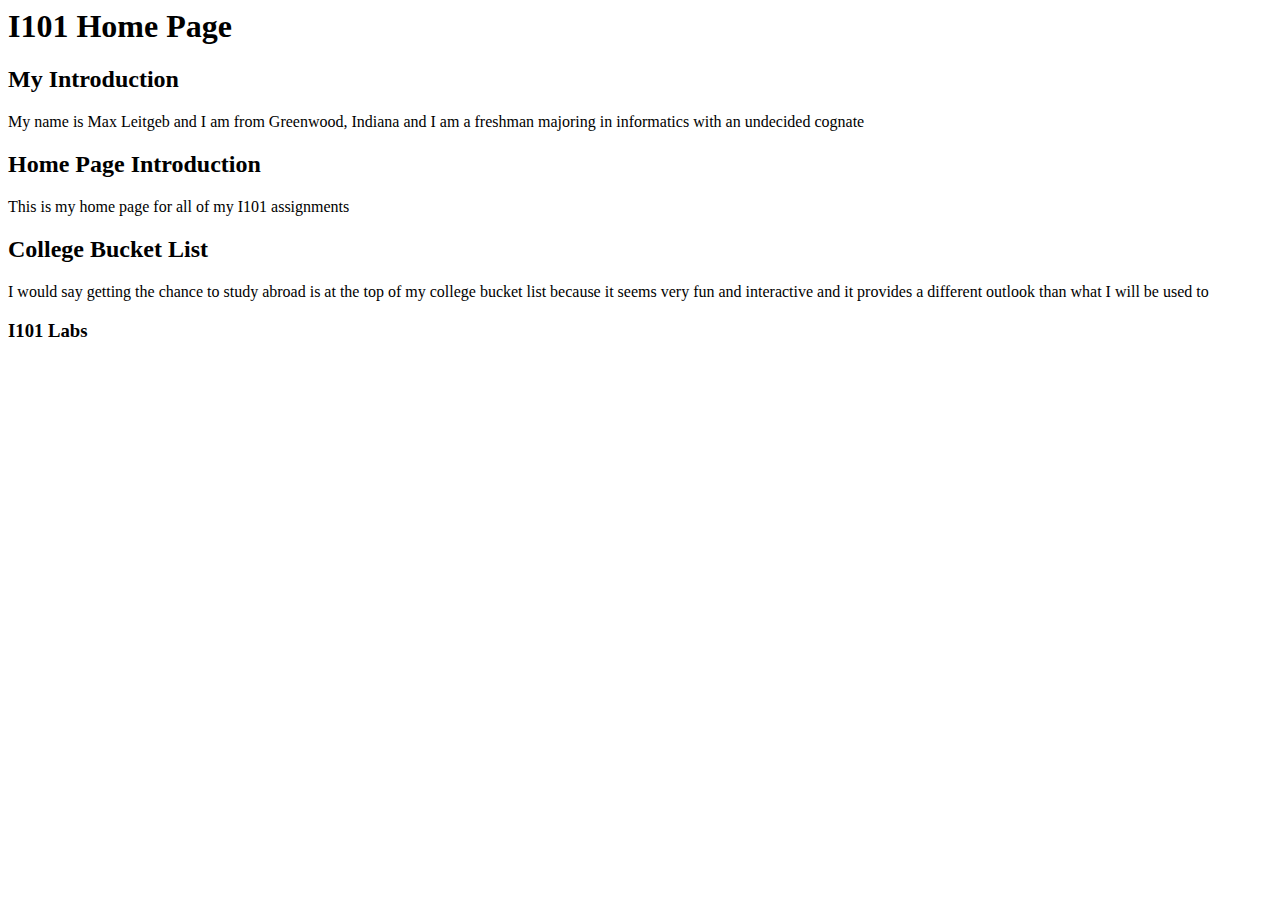
<file: index.html>
<html>
  <head>
      <title> I101 Home Page </title>
  </head>
  <body>
    <h1>I101 Home Page</h1>
    <h2>My Introduction</h2>
    <p>My name is Max Leitgeb and I am from Greenwood, Indiana and I am a freshman majoring in informatics with an undecided cognate</p>
    <h2>Home Page Introduction</h2>
    <p>This is my home page for all of my I101 assignments</p>
    <h2>College Bucket List</h2>
    <p>I would say getting the chance to study abroad is at the top of my college bucket list because it seems very fun and interactive and it provides a different outlook than what I will be used to</p>

    <h3>I101 Labs</h3>

  </body>
</html>
</file>
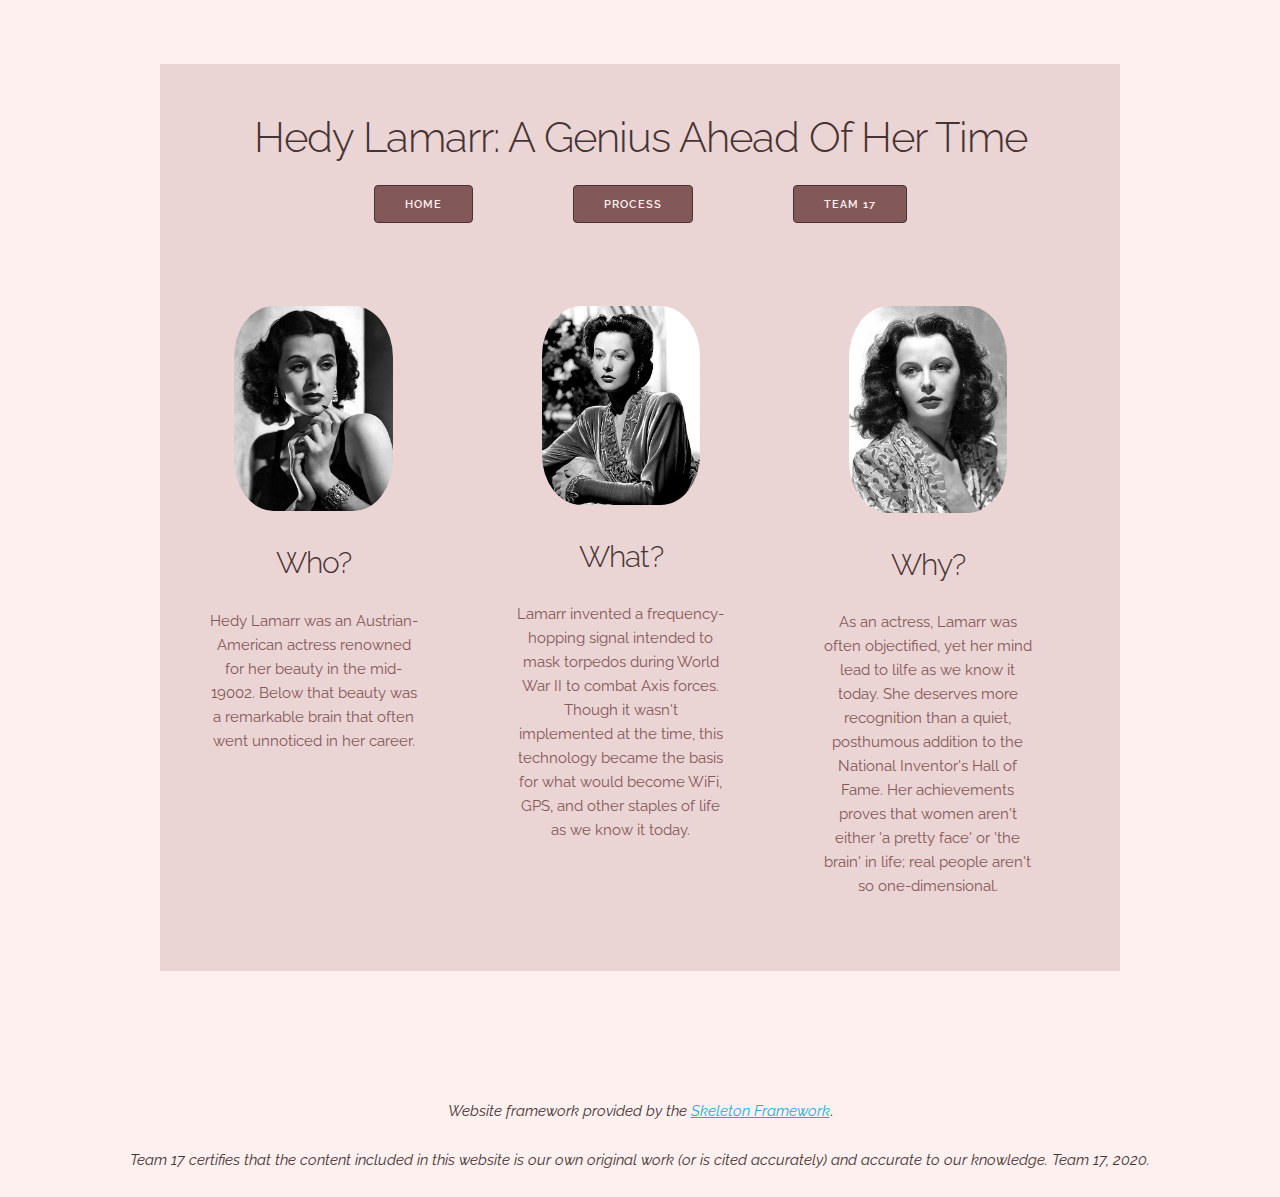
<file: project/index.html>
<!DOCTYPE html>
<html lang="en">
<head>

  <!-- Basic Page Needs
  –––––––––––––––––––––––––––––––––––––––––––––––––– -->
  <meta charset="utf-8">
  <title>Hedy Lamarr</title>
  <meta name="description" content="">
  <meta name="author" content="">

  <!-- Mobile Specific Metas
  –––––––––––––––––––––––––––––––––––––––––––––––––– -->
  <meta name="viewport" content="width=device-width, initial-scale=1">

  <!-- FONT
  –––––––––––––––––––––––––––––––––––––––––––––––––– -->
  <link href="//fonts.googleapis.com/css?family=Raleway:400,300,600" rel="stylesheet" type="text/css">

  <!-- CSS
  –––––––––––––––––––––––––––––––––––––––––––––––––– -->
  <link rel="stylesheet" href="normalize.css">
  <link rel="stylesheet" href="skeleton.css">
  <link rel="stylesheet" href="site.css">

  <!-- Favicon
  –––––––––––––––––––––––––––––––––––––––––––––––––– -->
  <link rel="icon" type="image/png" href="images/favicon.png">

</head>
<body>

  <!-- Primary Page Layout
  –––––––––––––––––––––––––––––––––––––––––––––––––– -->
  <div class="container" style="margin-top: 5%">
    <div class="row">
      <div class="twelve columns" style="margin-top: 5%">
        <h2>Hedy Lamarr: A Genius Ahead Of Her Time</h2>
		<div class="linkDiv">
			<a class="button button-primary" href="index.html">Home</a>
			<a class="button button-primary" href="process.html">Process</a>
			<a class="button button-primary" href="team.html">Team 17</a>
        </div>
		<p></p>
      </div>
	</div>
	<div class="row">
	  <div class="three columns" style="text-align: center; margin: 5%">
		<img src="images/hedyleft.jpg" alt="Picture of Hedy Lamarr" width="75%"
		height="75%"/>
		<p><h4>Who?</h4></p>
		<p>Hedy Lamarr was an Austrian-American actress renowned for her beauty 
		in the mid-19002. Below that beauty was a remarkable brain that often 
		went unnoticed in her career.</p>
	  </div>
	  <div class="three columns" style="text-align: center; margin: 5%">
		<img src="images/hedymiddle.jpg" alt="Picture of Hedy Lamarr" width="75%"
		height="75%"/>
		<p><h4>What?</h4></p>
		<p>Lamarr invented a frequency-hopping signal intended to mask torpedos 
		during World War II to combat Axis forces. Though it wasn't implemented 
		at the time, this technology became the basis for what would become WiFi, 
		GPS, and other staples of life as we know it today.</p>
	  </div>
	  <div class="three columns" style="text-align: center; margin: 5%">
		<img src="images/hedyright.jpg" alt="Picture of Hedy Lamarr" width="75%"
		height="75%"/>
		<p><h4>Why?</h4></p>
		<p>As an actress, Lamarr was often objectified, yet her mind lead to 
		lilfe as we know it today. She deserves more recognition than a 
		quiet, posthumous addition to the National Inventor's Hall of Fame. 
		Her achievements proves that women aren't either 'a pretty face' or 
		'the brain' in life; real people aren't so one-dimensional.</p>
	  </div>
    </div>
  </div>
  <p style="margin-top: 10%; text-align: center"><em>Website framework provided 
  by the <a href="http://getskeleton.com">Skeleton Framework</a></em>.</p>
  <p style="text-align: center"><em>Team 17 certifies that the content 
  included in this website is our own original work (or is cited 
  accurately) and accurate to our knowledge. Team 17, 2020.</em></p>

<!-- End Document
  –––––––––––––––––––––––––––––––––––––––––––––––––– -->
</body>
</html>
</file>
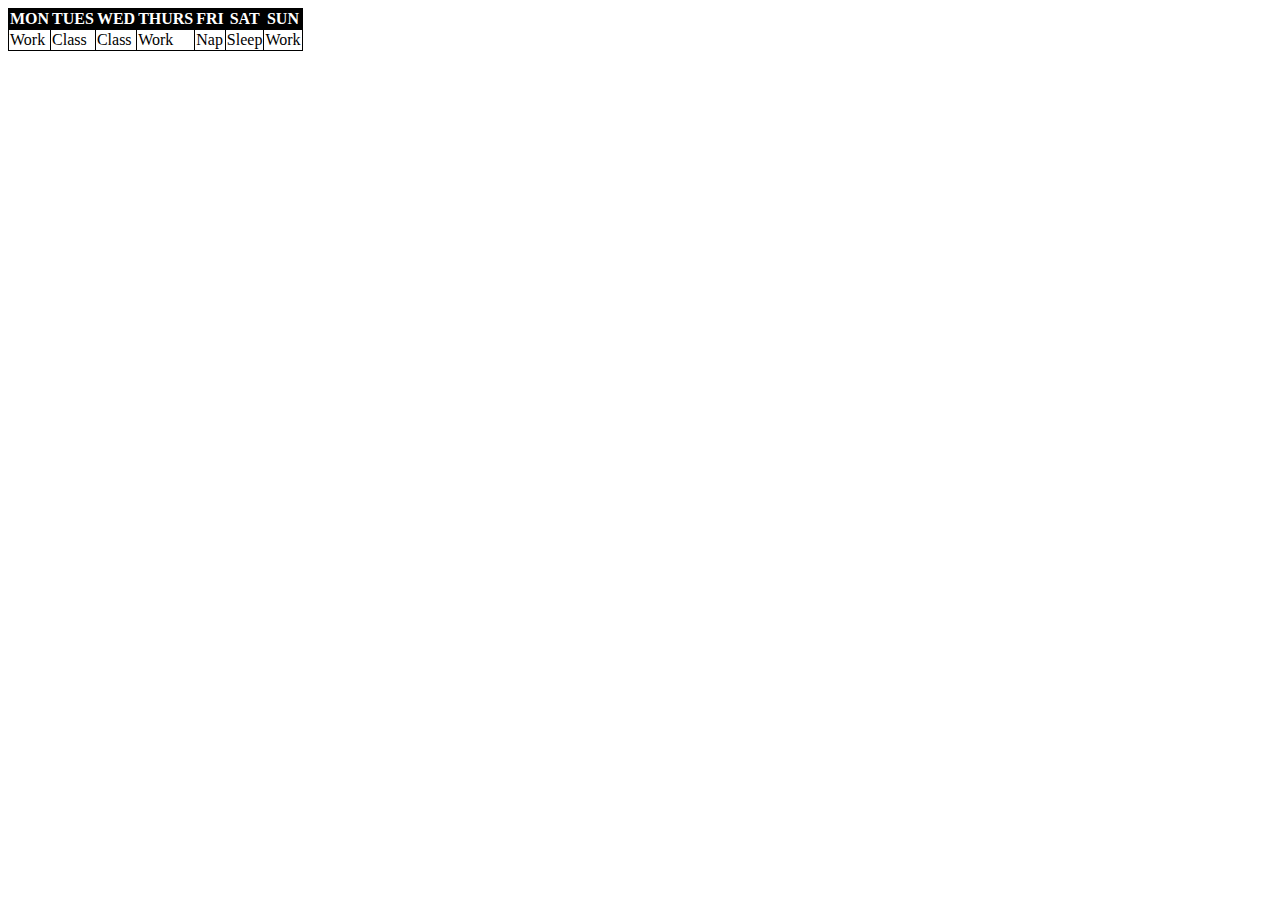
<file: css1.html>
<html>
  <head>
    <title> CSS 1 </title>
    <link rel="stylesheet" href= "css1.css">
  </head>
  <body>
    <table>
      <tr> <th> MON </th> <th> TUES </th> <th> WED </th> <th> THURS </th> <th> FRI </th> <th> SAT </th> <th> SUN </th> </tr>
      <tr> <td> Work </td> <td> Class </td> <td> Class </td> <td> Work </td> <td> Nap </td> <td> Sleep </td> <td> Work </td> </tr>

  </body>
  </html>
</file>
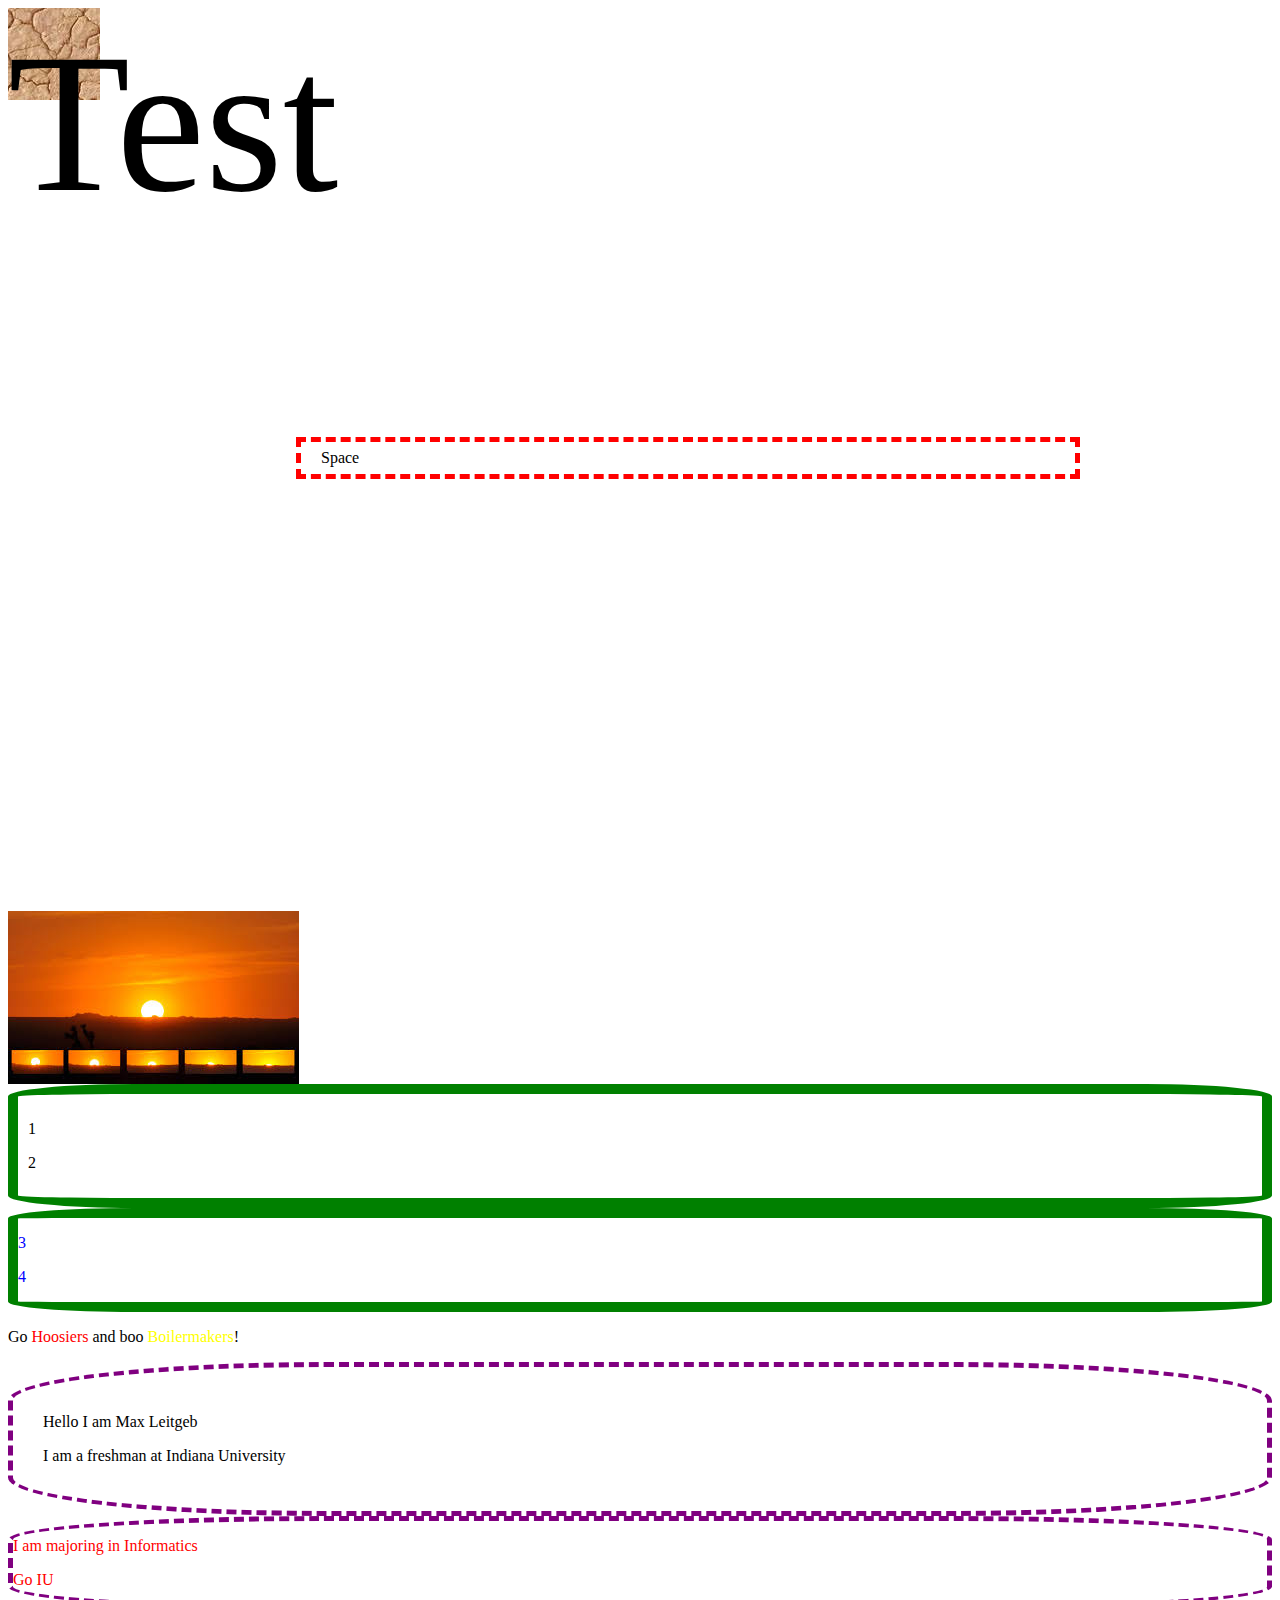
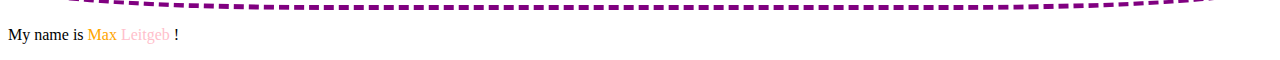
<file: css2.html>
<html>
  <head>
    <title> CSS 2 </title>
  </head>
  <body>
    <link rel="stylesheet" href= "css2.css">
    <p class="backgrounds"> Test </p>

    <p class="spacing"> Space </p>

    <img class="picture" src="images/sunset.jpeg"/>

    <div class="div1">
	<p> 1 </p>
	<p> 2 </p>
</div>
<div class="div2">
	<p> 3 </p>
	<p> 4 </p>
</div>

<p> Go <span class="iu"> Hoosiers </span> and boo <span class="pu"> Boilermakers</span>! </p>

<div class="div3">
<p> Hello I am Max Leitgeb </p>
<p> I am a freshman at Indiana University </p>
</div>
<div class="div4">
<p> I am majoring in Informatics </p>
<p> Go IU </p>
</div>

<p> My name is <span class="max"> Max </span>  <span class="last"> Leitgeb </span>! </p>

  </body>
</html>
</file>
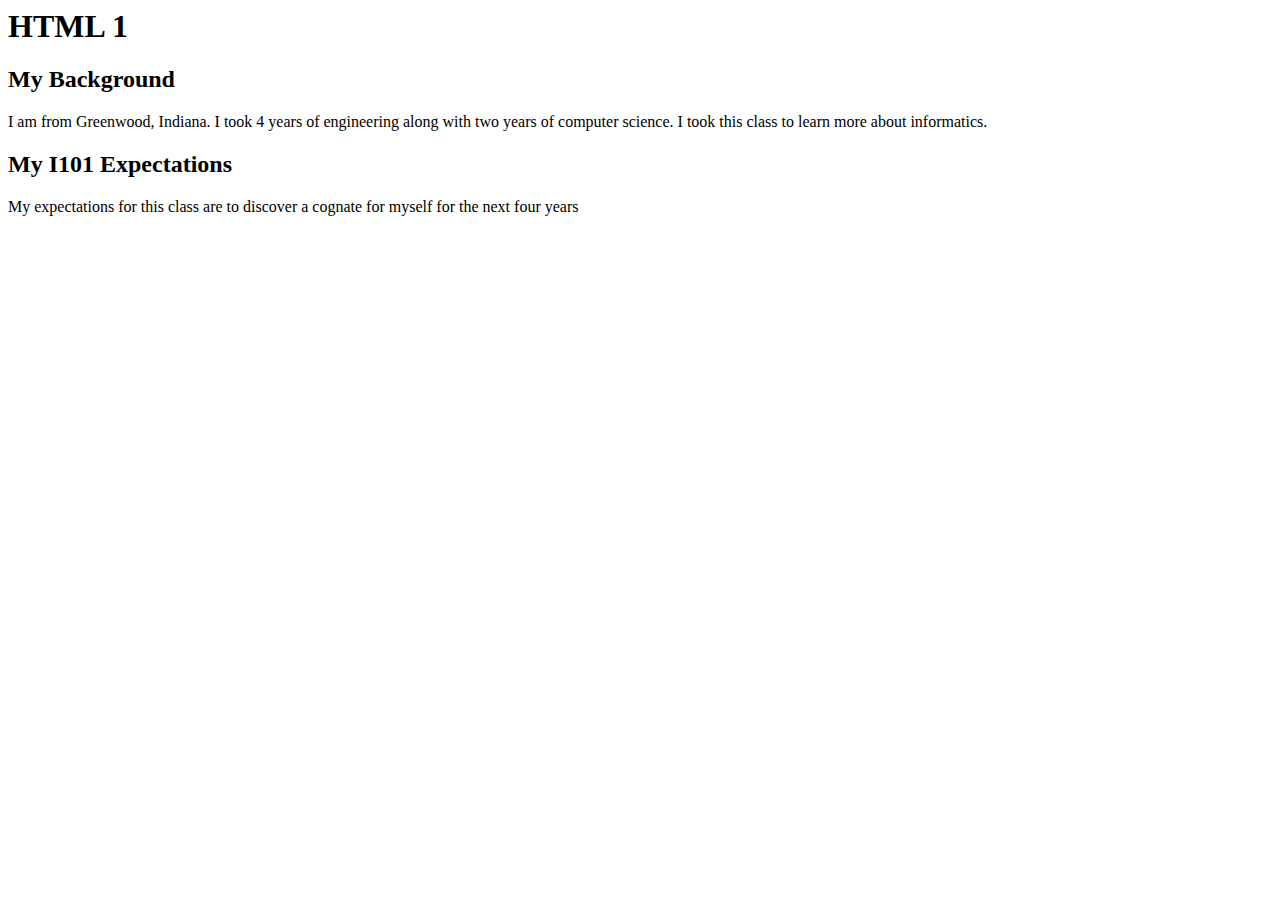
<file: html1.html>
<html>
  <head>
      <title> HTML 1 </title>
  </head>
  <body>

  <h1>HTML 1</h1>
  <h2> My Background </h2>
    <p>I am from Greenwood, Indiana.
      I took 4 years of engineering along with two years of computer science.
      I took this class to learn more about informatics.</p>


      <h2>My I101 Expectations</h2>
      <p>My expectations for this class are to discover a cognate for myself for the next four years</p>



  </body>
</html>
</file>
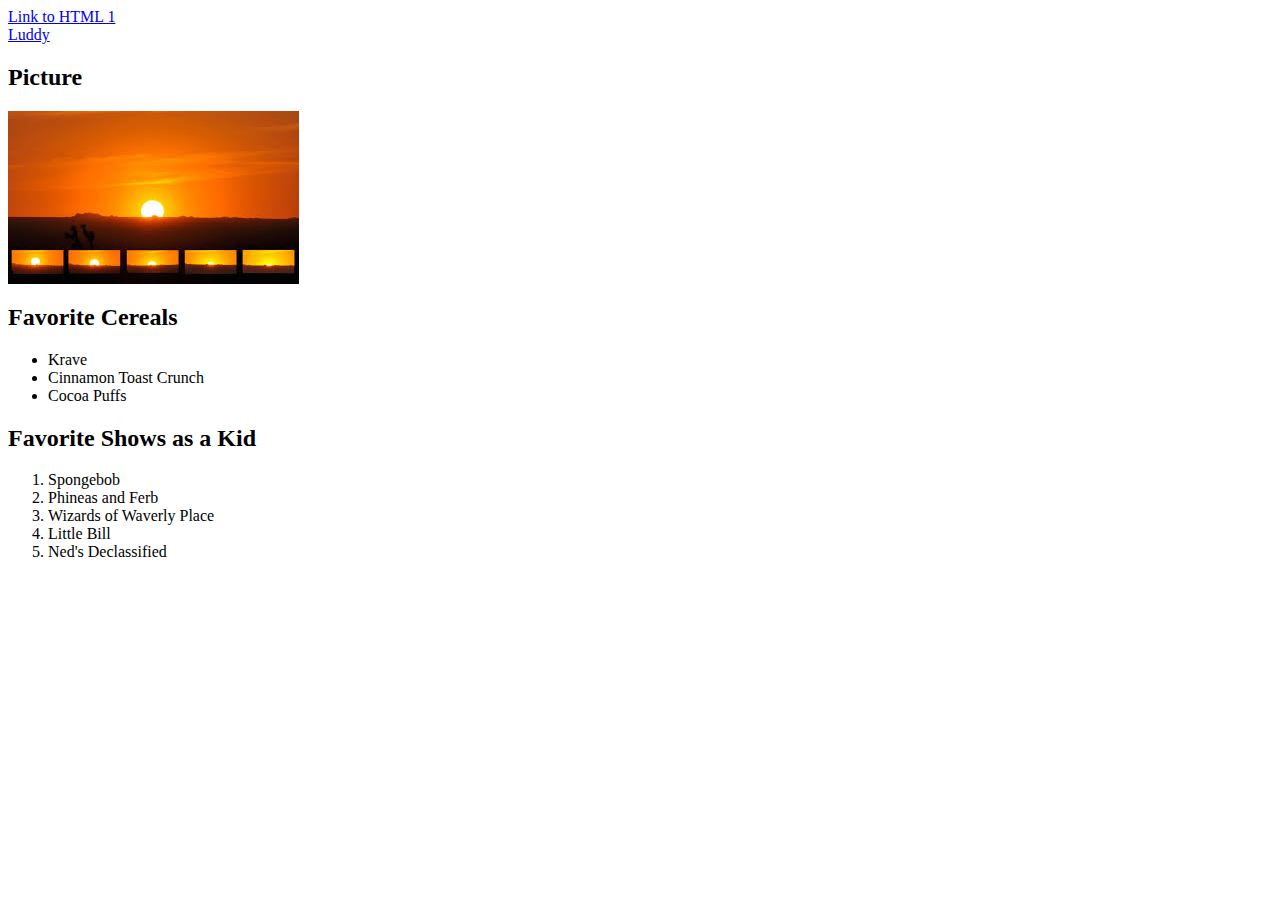
<file: html2.html>
<html>
  <head>
    <title> HTML 2 </title>
  </head>
  <body>

    <a href=html1.html> Link to HTML 1 </a>
    <br/>


    <a href="https://luddy.indiana.edu/"> Luddy </a>
    <h2>Picture</h2>
    <img src="images/sunset.jpeg"/>
    <h2>Favorite Cereals</h2>
    <ul>
	  <li>Krave</li>
	  <li>Cinnamon Toast Crunch</li>
	  <li>Cocoa Puffs</li>
    </ul>

    <h2>Favorite Shows as a Kid</h2>
    <ol>
      <li>Spongebob</li>
      <li>Phineas and Ferb</li>
      <li>Wizards of Waverly Place</li>
      <li>Little Bill</li>
      <li>Ned's Declassified</li>
      </ol>




  </body>
</html>
</file>
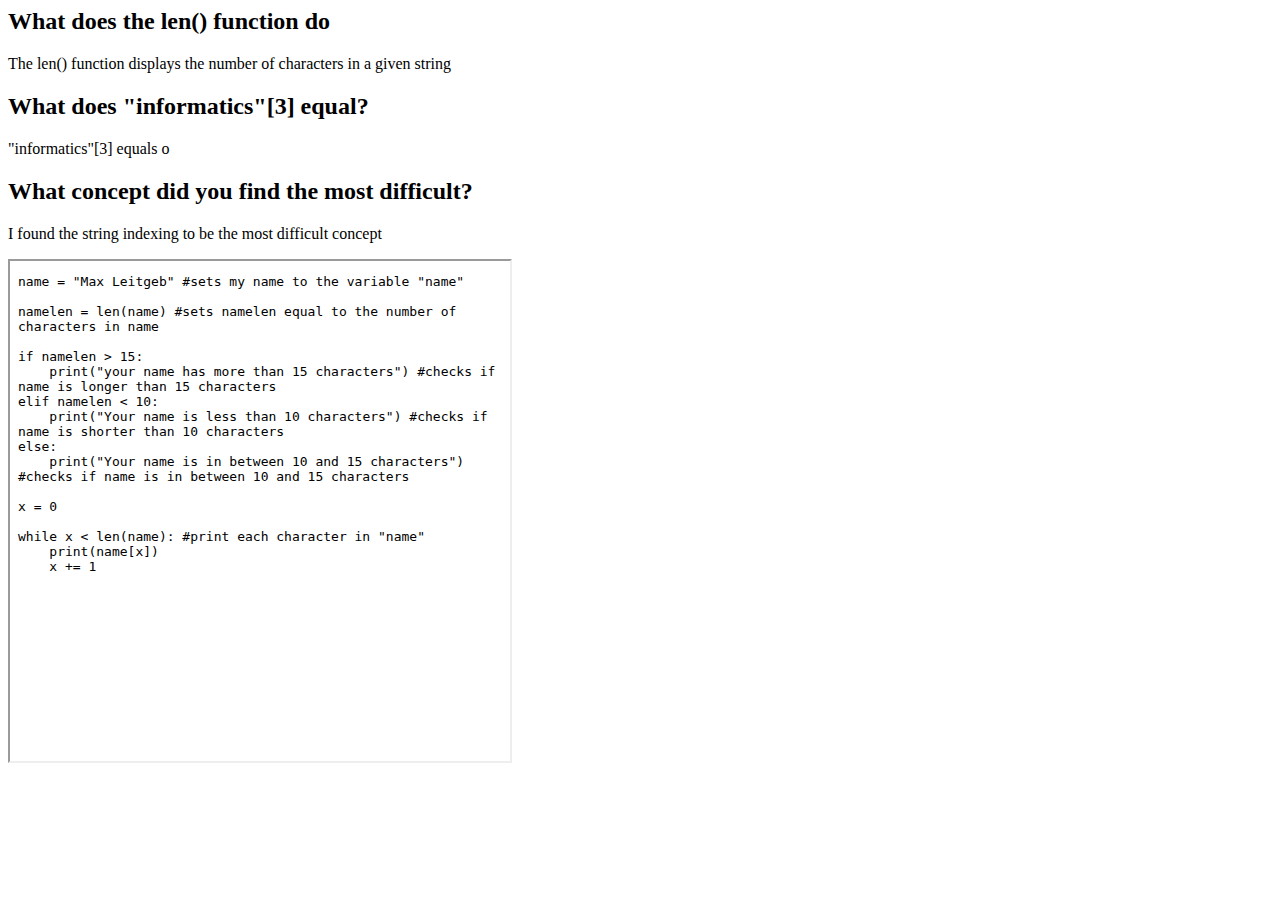
<file: py2.html>
<html>
  <head>
    <title> Python 2 Lab </title>
  </head>
  <body>
    <h2> What does the len() function do </h2>
    <p> The len() function displays the number of characters in a given string </p>
    <h2> What does "informatics"[3] equal? </h2>
    <p> "informatics"[3] equals o </p>
    <h2> What concept did you find the most difficult? </h2>
    <p> I found the string indexing to be the most difficult concept </p>
    <iframe src="python2hw.py" title="My Python Code" height="500px" width="500px"></iframe>



  </body>
</html>
</file>
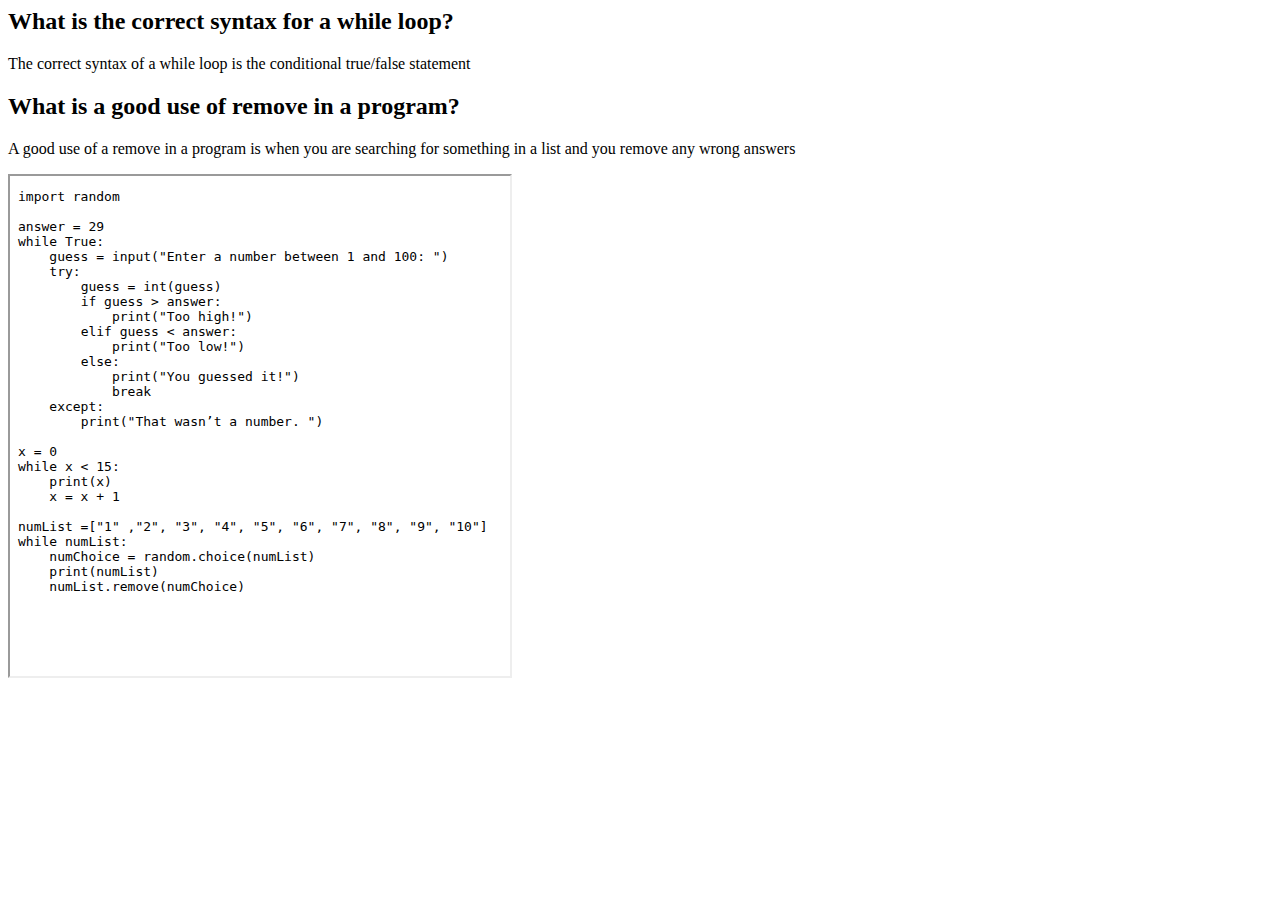
<file: py3.html>
<html>
  <head>
    <title> Python 2 Lab </title>
  </head>
  <body>
    <h2> What is the correct syntax for a while loop? </h2>
    <p> The correct syntax of a while loop is the conditional true/false statement</p>
    <h2> What is a good use of remove in a program? </h2>
    <p> A good use of a remove in a program is when you are searching for something in a list and you remove any wrong answers </p>
    <iframe src="pythonhw3.py" title="My Python Code" height="500px" width="500px"></iframe>

  </body>
</html>
</file>
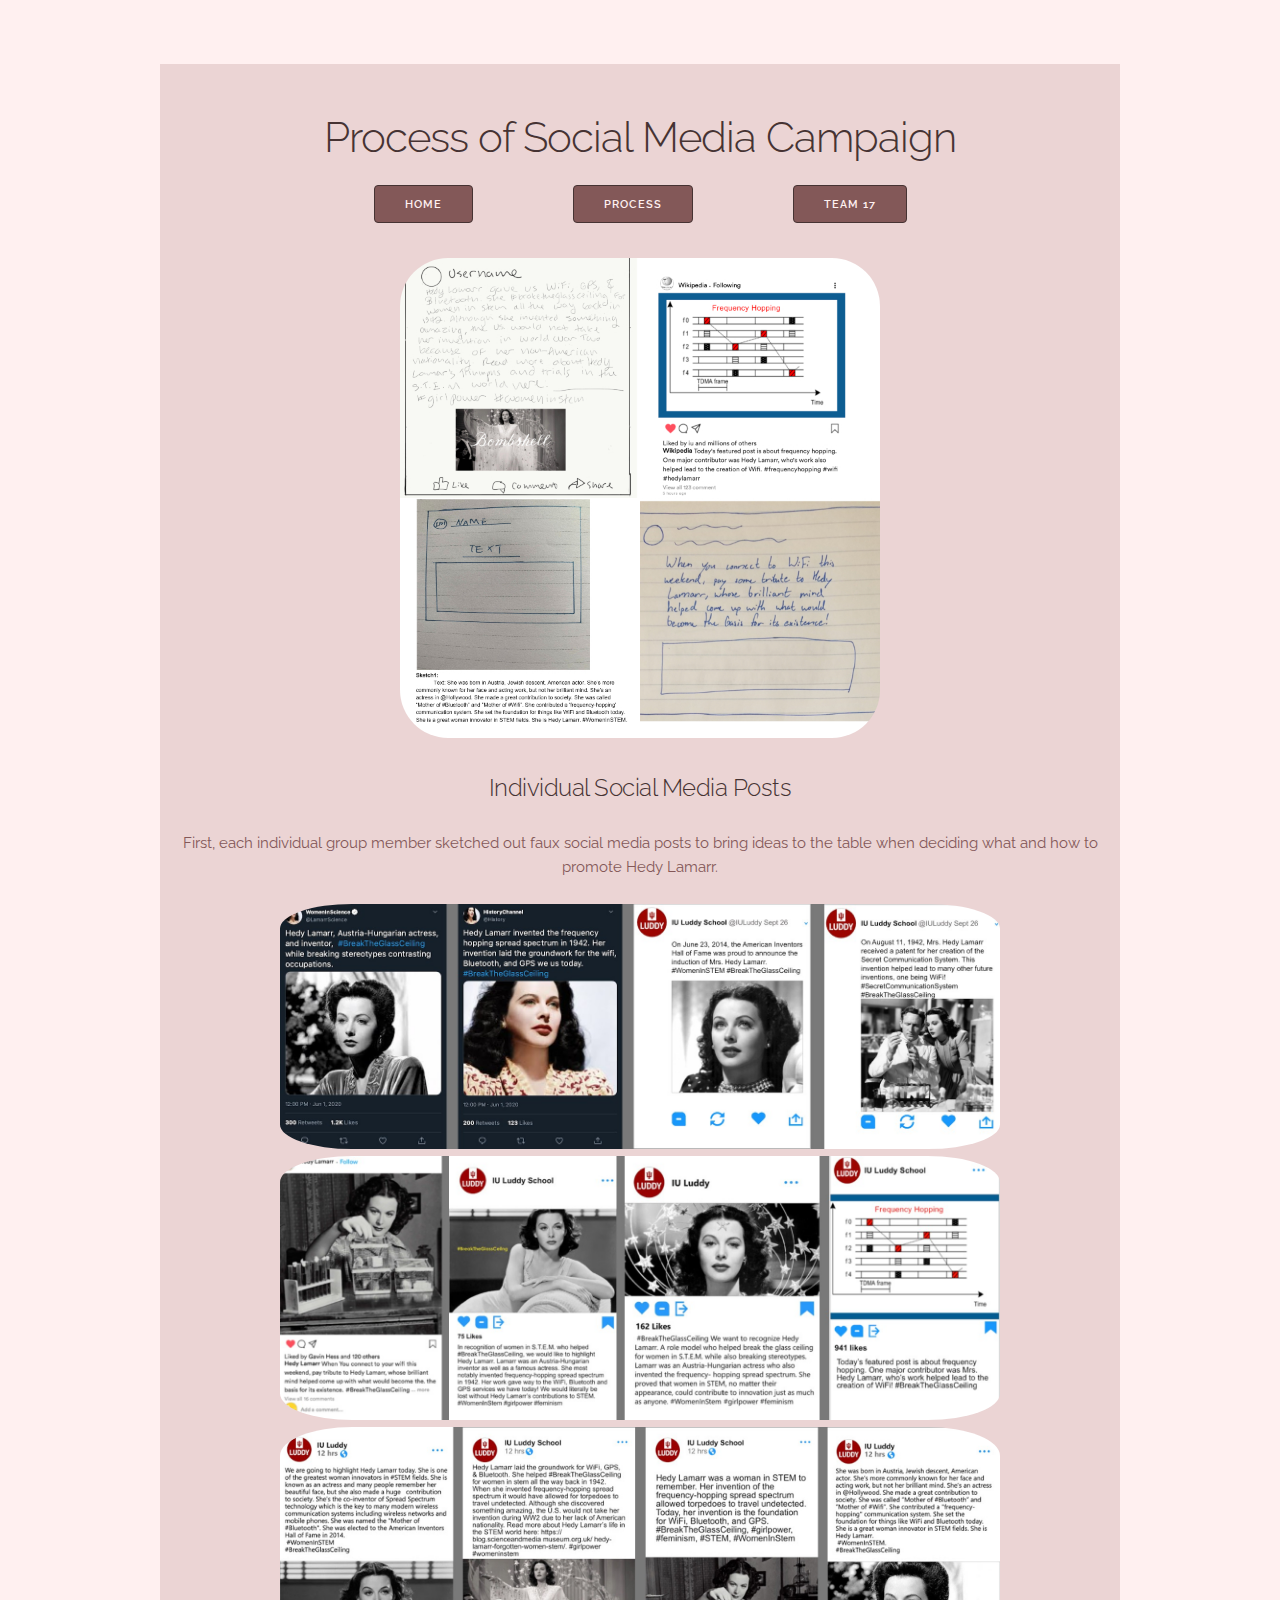
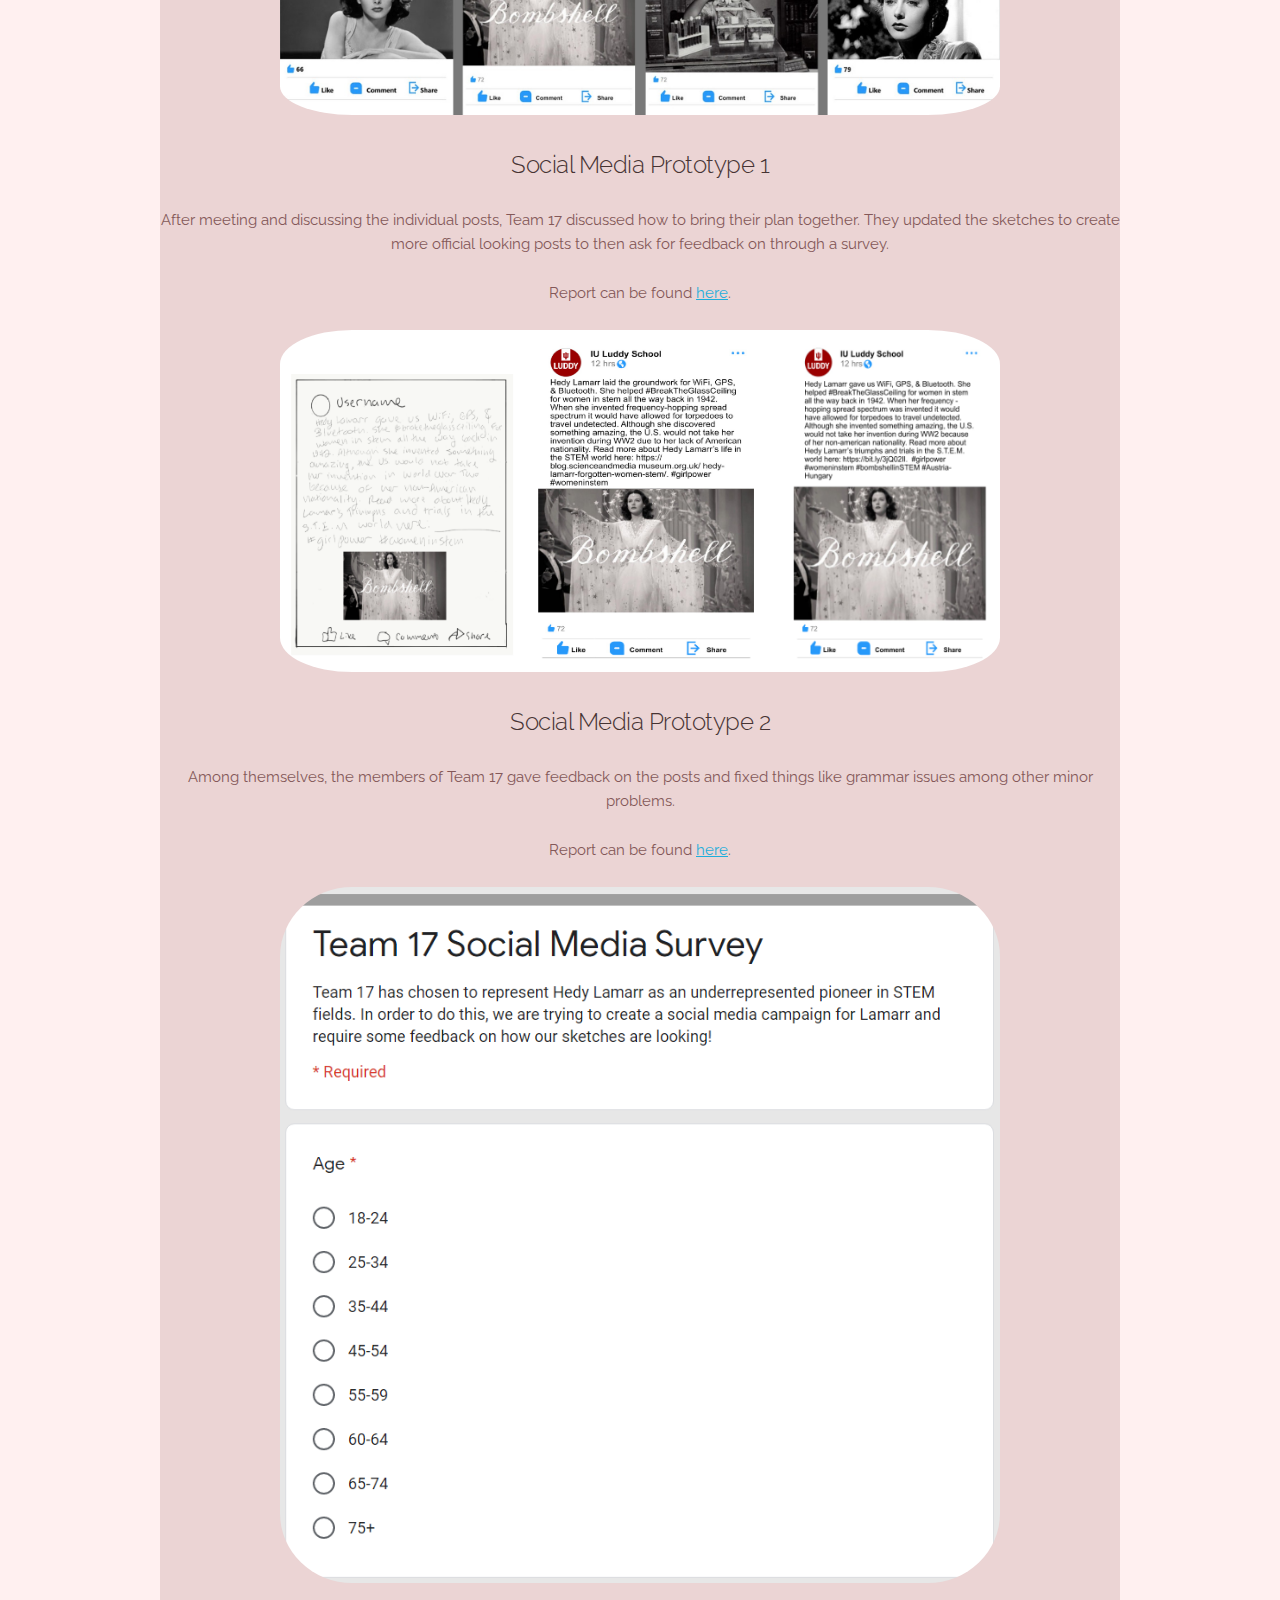
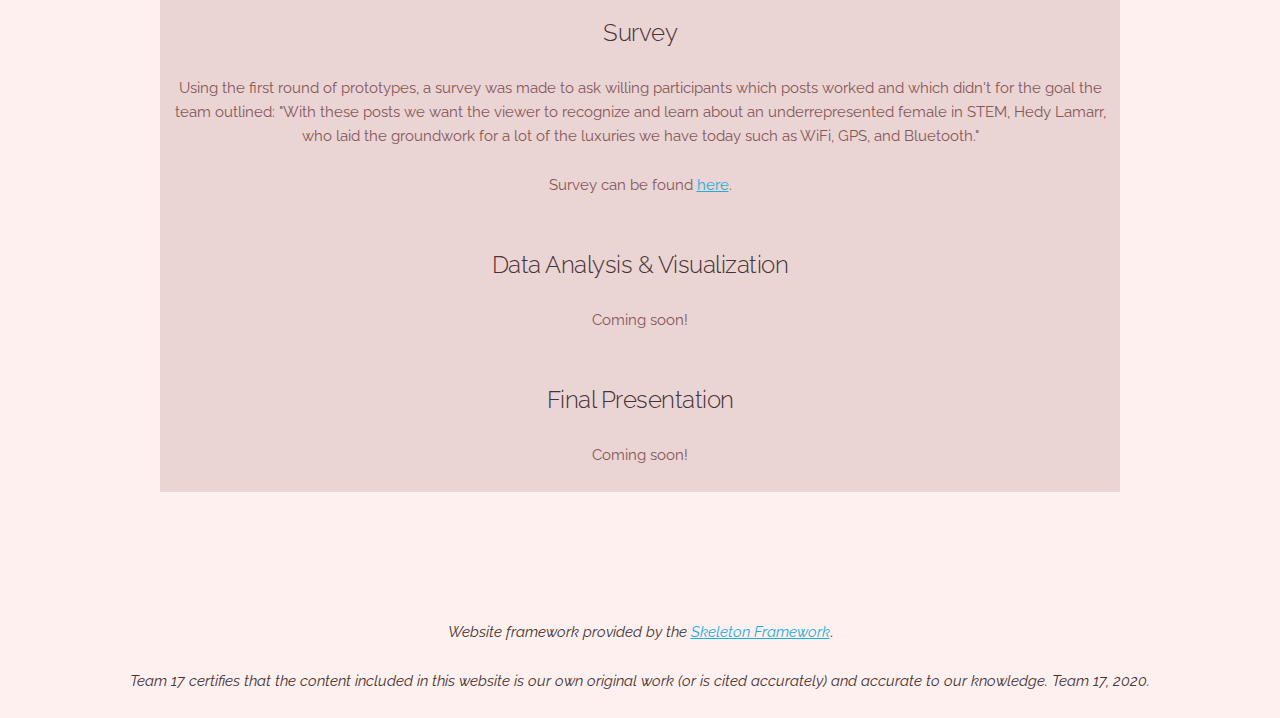
<file: project/process.html>
<!DOCTYPE html>
<html lang="en">
<head>

  <!-- Basic Page Needs
  –––––––––––––––––––––––––––––––––––––––––––––––––– -->
  <meta charset="utf-8">
  <title>Process</title>
  <meta name="description" content="">
  <meta name="author" content="">

  <!-- Mobile Specific Metas
  –––––––––––––––––––––––––––––––––––––––––––––––––– -->
  <meta name="viewport" content="width=device-width, initial-scale=1">

  <!-- FONT
  –––––––––––––––––––––––––––––––––––––––––––––––––– -->
  <link href="//fonts.googleapis.com/css?family=Raleway:400,300,600" rel="stylesheet" type="text/css">

  <!-- CSS
  –––––––––––––––––––––––––––––––––––––––––––––––––– -->
  <link rel="stylesheet" href="normalize.css">
  <link rel="stylesheet" href="skeleton.css">
  <link rel="stylesheet" href="site.css">

  <!-- Favicon
  –––––––––––––––––––––––––––––––––––––––––––––––––– -->
  <link rel="icon" type="image/png" href="images/favicon.png">

</head>
<body>

  <!-- Primary Page Layout
  –––––––––––––––––––––––––––––––––––––––––––––––––– -->
  <div class="container" style="margin-top: 5%">
    <div class="row">
      <div class="twelve columns" style="margin-top: 5%">
        <h2>Process of Social Media Campaign</h2>
		<div class="linkDiv">
			<a class="button button-primary" href="index.html">Home</a>
			<a class="button button-primary" href="process.html">Process</a>
			<a class="button button-primary" href="team.html">Team 17</a>
        </div>
		<p></p>
      </div>
	</div>
	<div class="row">
	  <div class="twelve columns" style="text-align: center">
		<img src="images/social media posts individual.jpg" alt="Collage 
		of Social Media Sketches" width="50%"
		height="50%" style="border-radius: 10%"/>
		<p><h5>Individual Social Media Posts</h5></p>
		<p>First, each individual group member sketched out faux social 
		media posts to bring ideas to the table when deciding what and 
		how to promote Hedy Lamarr.</p>
	  </div>
	</div>
	<div class="row">
	  <div class="twelve columns" style="text-align: center">
		<img src="images/twit comp.jpg" alt="Four Mock Twitter Posts" width="75%"
		height="75%" style="border-radius: 10%"/>
		<img src="images/insta comp.jpg" alt="Four Mock Instagram Posts" width="75%"
		height="75%" style="border-radius: 10%"/>
		<img src="images/face comp.jpg" alt="Four Mock Facebook Posts" width="75%"
		height="75%" style="border-radius: 10%"/>
		<p><h5>Social Media Prototype 1</h5></p>
		<p>After meeting and discussing the individual posts, Team 17 
		discussed how to bring their plan together. They updated the sketches 
		to create more official looking posts to then ask for feedback on through 
		a survey.</p>
		<p>Report can be found <a href="https://docs.google.com/document/d/1BDNRezJdAJDvDuHdL4uiOIpEzzMlt9drrppGWOKKgKI/edit?usp=sharing">here</a>.</p>
	  </div>
	</div>
	<div class="row">
	  <div class="twelve columns" style="text-align: center">
		<img src="images/prototype 2.png" alt="Picture Documenting Three Stages in Post Development" width="75%"
		height="75%" style="border-radius: 10%"/>
		<p><h5>Social Media Prototype 2</h5></p>
		<p>Among themselves, the members of Team 17 gave feedback on the 
		posts and fixed things like grammar issues among other minor problems.</p>
		<p>Report can be found <a href="https://docs.google.com/document/d/1x-rQqZTPoWtF1nq7drifIhcf58-gj3tYR8TGZeFJzgo/edit?usp=sharing">here</a>.</p>
	  </div>
	</div>
	<div class="row">
	  <div class="twelve columns" style="text-align: center">
		<img src="images/survey.png" alt="Opening Question of Survey" width="75%"
		height="75%" style="border-radius: 10%"/>
		<p><h5>Survey</h5></p>
		<p>Using the first round of prototypes, a survey was made to ask willing 
		participants which posts worked and which didn't for the goal the 
		team outlined: "With these posts we want the viewer to recognize and 
		learn about an underrepresented female in STEM, Hedy Lamarr, who laid 
		the groundwork for a lot of the luxuries we have today such as WiFi, GPS, 
		and Bluetooth."</p>
		<p>Survey can be found <a href="https://forms.gle/bpTwsEqoFWkuEBL47">here</a>.</p>
	  </div>
	</div>
	<div class="row">
	  <div class="twelve columns" style="text-align: center">
		<p><h5>Data Analysis & Visualization</h5></p>
		<p>Coming soon!</p>
	  </div>
    </div>
	<div class="row">
	  <div class="twelve columns" style="text-align: center">
		<p><h5>Final Presentation</h5></p>
		<p>Coming soon!</p>
	  </div>
    </div>
  </div>
  <p style="margin-top: 10%; text-align: center"><em>Website framework provided 
  by the <a href="http://getskeleton.com">Skeleton Framework</a></em>.</p>
  <p style="text-align: center"><em>Team 17 certifies that the content 
  included in this website is our own original work (or is cited 
  accurately) and accurate to our knowledge. Team 17, 2020.</em></p>

<!-- End Document
  –––––––––––––––––––––––––––––––––––––––––––––––––– -->
</body>
</html>
</file>
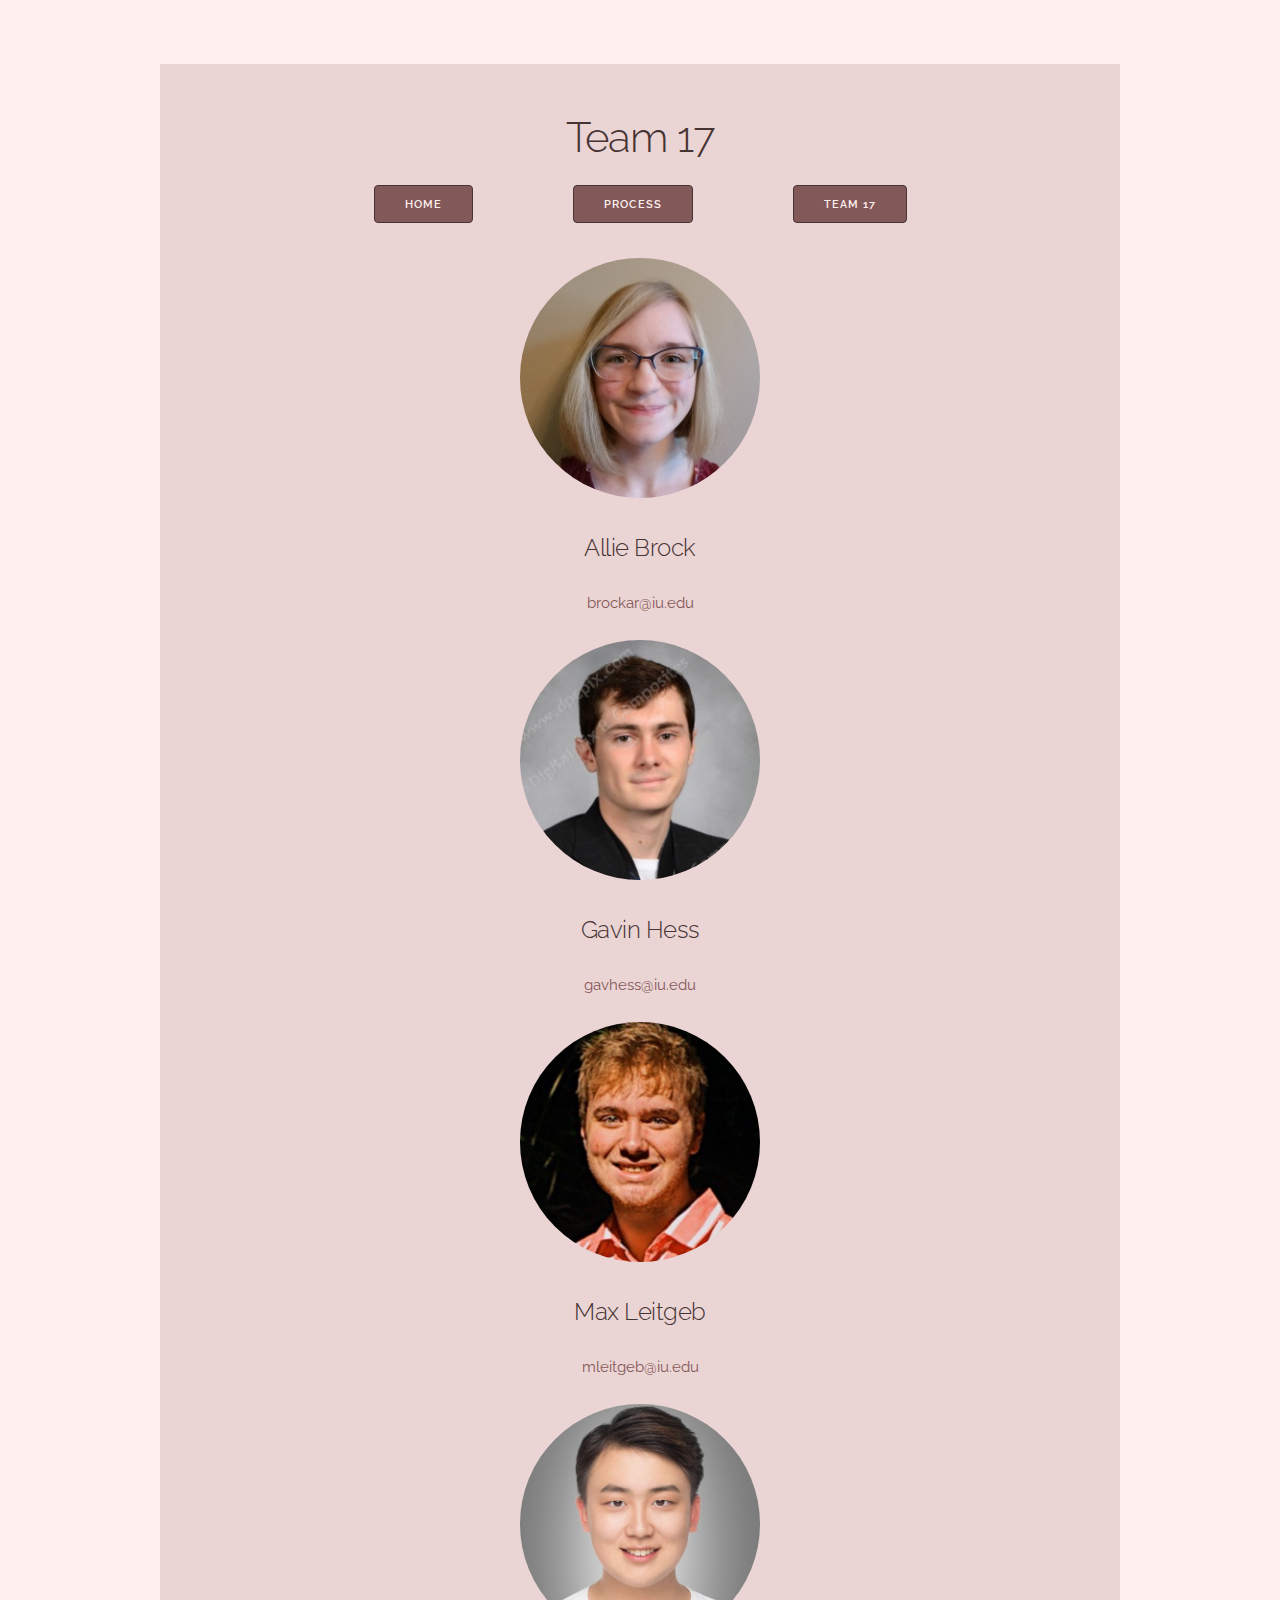
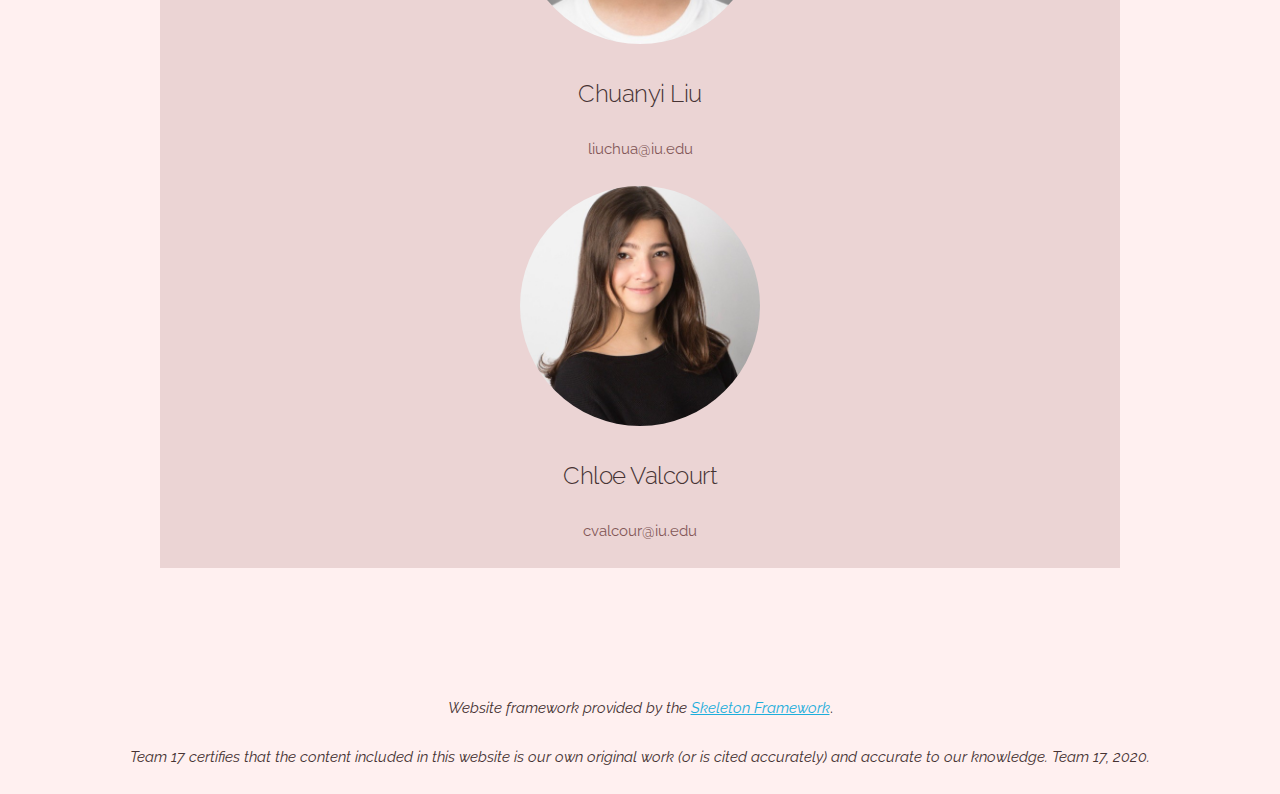
<file: project/team.html>
<!DOCTYPE html>
<html lang="en">
<head>

  <!-- Basic Page Needs
  –––––––––––––––––––––––––––––––––––––––––––––––––– -->
  <meta charset="utf-8">
  <title>Team 17</title>
  <meta name="description" content="">
  <meta name="author" content="">

  <!-- Mobile Specific Metas
  –––––––––––––––––––––––––––––––––––––––––––––––––– -->
  <meta name="viewport" content="width=device-width, initial-scale=1">

  <!-- FONT
  –––––––––––––––––––––––––––––––––––––––––––––––––– -->
  <link href="//fonts.googleapis.com/css?family=Raleway:400,300,600" rel="stylesheet" type="text/css">

  <!-- CSS
  –––––––––––––––––––––––––––––––––––––––––––––––––– -->
  <link rel="stylesheet" href="normalize.css">
  <link rel="stylesheet" href="skeleton.css">
  <link rel="stylesheet" href="site.css">

  <!-- Favicon
  –––––––––––––––––––––––––––––––––––––––––––––––––– -->
  <link rel="icon" type="image/png" href="images/favicon.png">

</head>
<body>

  <!-- Primary Page Layout
  –––––––––––––––––––––––––––––––––––––––––––––––––– -->
  <div class="container" style="margin-top: 5%">
    <div class="row">
      <div class="twelve columns" style="margin-top: 5%">
        <h2>Team 17</h2>
		<div class="linkDiv">
			<a class="button button-primary" href="index.html">Home</a>
			<a class="button button-primary" href="process.html">Process</a>
			<a class="button button-primary" href="team.html">Team 17</a>
        </div>
		<p></p>
      </div>
	</div>
	<div class="row">
	  <div class="twelve columns" style="text-align: center">
		<img src="images/Allie.jpg" alt="Picture of Allie Brock" width="25%"
		height="25%" style="border-radius: 50%"/>
		<p><h5>Allie Brock</h5></p>
		<p>brockar@iu.edu</p>
	  </div>
	</div>
	<div class="row">
	  <div class="twelve columns" style="text-align: center">
		<img src="images/Gavin.jpg" alt="Picture of Gavin Hess" width="25%"
		height="25%" style="border-radius: 50%"/>
		<p><h5>Gavin Hess</h5></p>
		<p>gavhess@iu.edu</p>
	  </div>
	</div>
	<div class="row">
	  <div class="twelve columns" style="text-align: center">
		<img src="images/Max.jpg" alt="Picture of Max Lietgeb" width="25%"
		height="25%" style="border-radius: 50%"/>
		<p><h5>Max Leitgeb</h5></p>
		<p>mleitgeb@iu.edu</p>
	  </div>
	</div>
	<div class="row">
	  <div class="twelve columns" style="text-align: center">
		<img src="images/Chuanyi.jpg" alt="Picture of Chuanyi Liu" width="25%"
		height="25%" style="border-radius: 50%"/>
		<p><h5>Chuanyi Liu</h5></p>
		<p>liuchua@iu.edu</p>
	  </div>
	</div>
	<div class="row">
	  <div class="twelve columns" style="text-align: center">
		<img src="images/Chloe.jpg" alt="Picture of Chloe Valcourt" width="25%"
		height="25%" style="border-radius: 50%"/>
		<p><h5>Chloe Valcourt</h5></p>
		<p>cvalcour@iu.edu</p>
	  </div>
    </div>
  </div>
  <p style="margin-top: 10%; text-align: center"><em>Website framework provided 
  by the <a href="http://getskeleton.com">Skeleton Framework</a></em>.</p>
  <p style="text-align: center"><em>Team 17 certifies that the content 
  included in this website is our own original work (or is cited 
  accurately) and accurate to our knowledge. Team 17, 2020.</em></p>

<!-- End Document
  –––––––––––––––––––––––––––––––––––––––––––––––––– -->
</body>
</html>
</file>
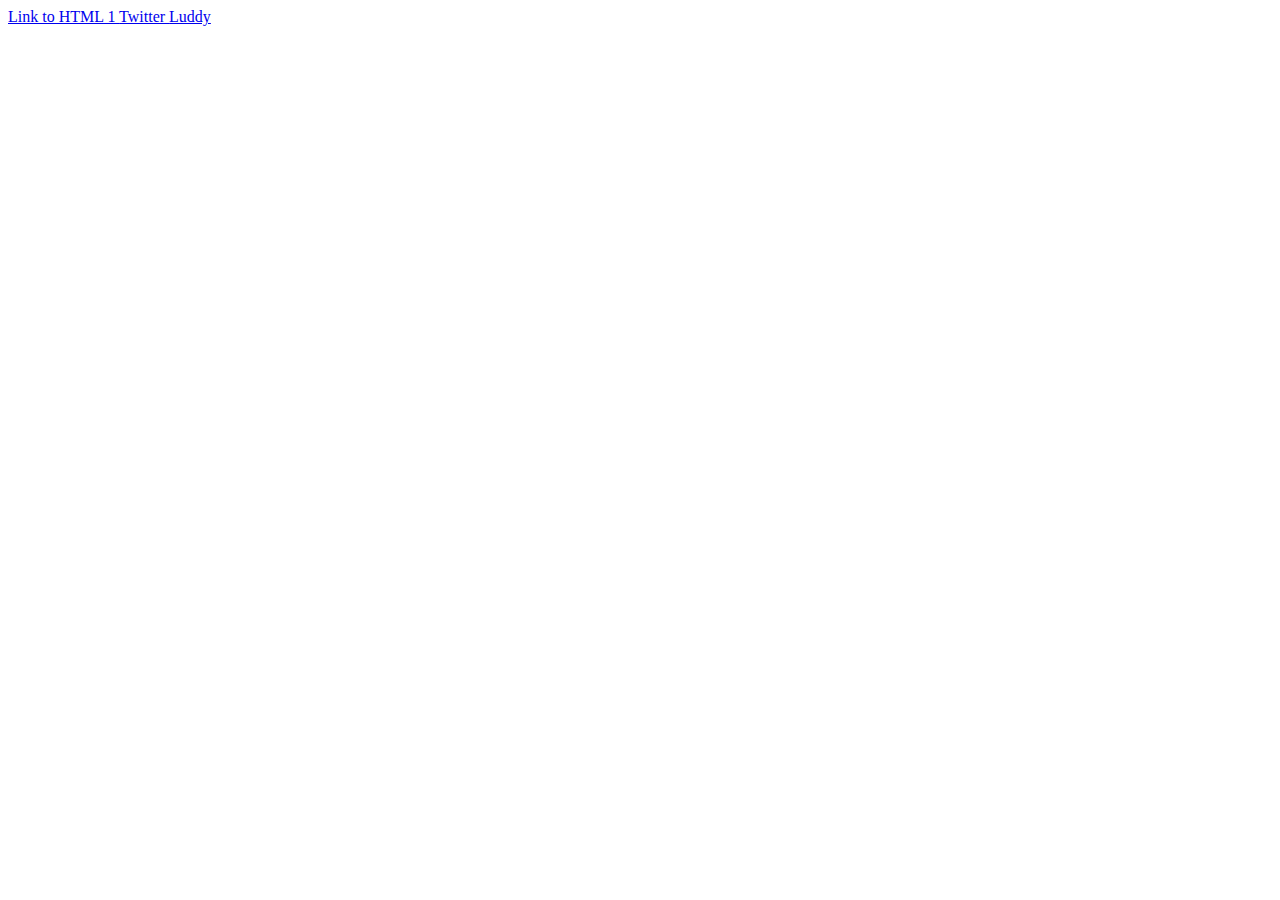
<file: W01-Intro-Research/html2.html>
<html>
  <head>
    <title> HTML 2 </title>
  <head>
  <body>
    <a href=“html1.html”> Link to HTML 1 </a>
    <a href=“https://twitter.com/home”> Twitter </a>
    <a href=https://luddy.indiana.edu/> Luddy </a>
    


  </body>
</html>
</file>
<file: project/skeleton.css>
/*
* Skeleton V2.0.4
* Copyright 2014, Dave Gamache
* www.getskeleton.com
* Free to use under the MIT license.
* http://www.opensource.org/licenses/mit-license.php
* 12/29/2014
*/


/* Table of contents
––––––––––––––––––––––––––––––––––––––––––––––––––
- Grid
- Base Styles
- Typography
- Links
- Buttons
- Forms
- Lists
- Code
- Tables
- Spacing
- Utilities
- Clearing
- Media Queries
*/


/* Grid
–––––––––––––––––––––––––––––––––––––––––––––––––– */
.container {
  position: relative;
  width: 100%;
  max-width: 960px;
  margin: 0 auto;
  padding: 0 20px;
  box-sizing: border-box; }
.column,
.columns {
  width: 100%;
  float: left;
  box-sizing: border-box; }

/* For devices larger than 400px */
@media (min-width: 400px) {
  .container {
    width: 85%;
    padding: 0; }
}

/* For devices larger than 550px */
@media (min-width: 550px) {
  .container {
    width: 80%; }
  .column,
  .columns {
    margin-left: 4%; }
  .column:first-child,
  .columns:first-child {
    margin-left: 0; }

  .one.column,
  .one.columns                    { width: 4.66666666667%; }
  .two.columns                    { width: 13.3333333333%; }
  .three.columns                  { width: 22%;            }
  .four.columns                   { width: 30.6666666667%; }
  .five.columns                   { width: 39.3333333333%; }
  .six.columns                    { width: 48%;            }
  .seven.columns                  { width: 56.6666666667%; }
  .eight.columns                  { width: 65.3333333333%; }
  .nine.columns                   { width: 74.0%;          }
  .ten.columns                    { width: 82.6666666667%; }
  .eleven.columns                 { width: 91.3333333333%; }
  .twelve.columns                 { width: 100%; margin-left: 0; }

  .one-third.column               { width: 30.6666666667%; }
  .two-thirds.column              { width: 65.3333333333%; }

  .one-half.column                { width: 48%; }

  /* Offsets */
  .offset-by-one.column,
  .offset-by-one.columns          { margin-left: 8.66666666667%; }
  .offset-by-two.column,
  .offset-by-two.columns          { margin-left: 17.3333333333%; }
  .offset-by-three.column,
  .offset-by-three.columns        { margin-left: 26%;            }
  .offset-by-four.column,
  .offset-by-four.columns         { margin-left: 34.6666666667%; }
  .offset-by-five.column,
  .offset-by-five.columns         { margin-left: 43.3333333333%; }
  .offset-by-six.column,
  .offset-by-six.columns          { margin-left: 52%;            }
  .offset-by-seven.column,
  .offset-by-seven.columns        { margin-left: 60.6666666667%; }
  .offset-by-eight.column,
  .offset-by-eight.columns        { margin-left: 69.3333333333%; }
  .offset-by-nine.column,
  .offset-by-nine.columns         { margin-left: 78.0%;          }
  .offset-by-ten.column,
  .offset-by-ten.columns          { margin-left: 86.6666666667%; }
  .offset-by-eleven.column,
  .offset-by-eleven.columns       { margin-left: 95.3333333333%; }

  .offset-by-one-third.column,
  .offset-by-one-third.columns    { margin-left: 34.6666666667%; }
  .offset-by-two-thirds.column,
  .offset-by-two-thirds.columns   { margin-left: 69.3333333333%; }

  .offset-by-one-half.column,
  .offset-by-one-half.columns     { margin-left: 52%; }

}


/* Base Styles
–––––––––––––––––––––––––––––––––––––––––––––––––– */
/* NOTE
html is set to 62.5% so that all the REM measurements throughout Skeleton
are based on 10px sizing. So basically 1.5rem = 15px :) */
html {
  font-size: 62.5%; }
body {
  font-size: 1.5em; /* currently ems cause chrome bug misinterpreting rems on body element */
  line-height: 1.6;
  font-weight: 400;
  font-family: "Raleway", "HelveticaNeue", "Helvetica Neue", Helvetica, Arial, sans-serif;
  color: #222; }


/* Typography
–––––––––––––––––––––––––––––––––––––––––––––––––– */
h1, h2, h3, h4, h5, h6 {
  margin-top: 0;
  margin-bottom: 2rem;
  font-weight: 300; }
h1 { font-size: 4.0rem; line-height: 1.2;  letter-spacing: -.1rem;}
h2 { font-size: 3.6rem; line-height: 1.25; letter-spacing: -.1rem; }
h3 { font-size: 3.0rem; line-height: 1.3;  letter-spacing: -.1rem; }
h4 { font-size: 2.4rem; line-height: 1.35; letter-spacing: -.08rem; }
h5 { font-size: 1.8rem; line-height: 1.5;  letter-spacing: -.05rem; }
h6 { font-size: 1.5rem; line-height: 1.6;  letter-spacing: 0; }

/* Larger than phablet */
@media (min-width: 550px) {
  h1 { font-size: 5.0rem; }
  h2 { font-size: 4.2rem; }
  h3 { font-size: 3.6rem; }
  h4 { font-size: 3.0rem; }
  h5 { font-size: 2.4rem; }
  h6 { font-size: 1.5rem; }
}

p {
  margin-top: 0; }


/* Links
–––––––––––––––––––––––––––––––––––––––––––––––––– */
a {
  color: #1EAEDB; }
a:hover {
  color: #0FA0CE; }


/* Buttons
–––––––––––––––––––––––––––––––––––––––––––––––––– */
.button,
button,
input[type="submit"],
input[type="reset"],
input[type="button"] {
  display: inline-block;
  height: 38px;
  padding: 0 30px;
  color: #555;
  text-align: center;
  font-size: 11px;
  font-weight: 600;
  line-height: 38px;
  letter-spacing: .1rem;
  text-transform: uppercase;
  text-decoration: none;
  white-space: nowrap;
  background-color: transparent;
  border-radius: 4px;
  border: 1px solid #bbb;
  cursor: pointer;
  box-sizing: border-box; }
.button:hover,
button:hover,
input[type="submit"]:hover,
input[type="reset"]:hover,
input[type="button"]:hover,
.button:focus,
button:focus,
input[type="submit"]:focus,
input[type="reset"]:focus,
input[type="button"]:focus {
  color: #333;
  border-color: #888;
  outline: 0; }
.button.button-primary,
button.button-primary,
input[type="submit"].button-primary,
input[type="reset"].button-primary,
input[type="button"].button-primary {
  color: #FFF;
  background-color: #33C3F0;
  border-color: #33C3F0; }
.button.button-primary:hover,
button.button-primary:hover,
input[type="submit"].button-primary:hover,
input[type="reset"].button-primary:hover,
input[type="button"].button-primary:hover,
.button.button-primary:focus,
button.button-primary:focus,
input[type="submit"].button-primary:focus,
input[type="reset"].button-primary:focus,
input[type="button"].button-primary:focus {
  color: #FFF;
  background-color: #1EAEDB;
  border-color: #1EAEDB; }


/* Forms
–––––––––––––––––––––––––––––––––––––––––––––––––– */
input[type="email"],
input[type="number"],
input[type="search"],
input[type="text"],
input[type="tel"],
input[type="url"],
input[type="password"],
textarea,
select {
  height: 38px;
  padding: 6px 10px; /* The 6px vertically centers text on FF, ignored by Webkit */
  background-color: #fff;
  border: 1px solid #D1D1D1;
  border-radius: 4px;
  box-shadow: none;
  box-sizing: border-box; }
/* Removes awkward default styles on some inputs for iOS */
input[type="email"],
input[type="number"],
input[type="search"],
input[type="text"],
input[type="tel"],
input[type="url"],
input[type="password"],
textarea {
  -webkit-appearance: none;
     -moz-appearance: none;
          appearance: none; }
textarea {
  min-height: 65px;
  padding-top: 6px;
  padding-bottom: 6px; }
input[type="email"]:focus,
input[type="number"]:focus,
input[type="search"]:focus,
input[type="text"]:focus,
input[type="tel"]:focus,
input[type="url"]:focus,
input[type="password"]:focus,
textarea:focus,
select:focus {
  border: 1px solid #33C3F0;
  outline: 0; }
label,
legend {
  display: block;
  margin-bottom: .5rem;
  font-weight: 600; }
fieldset {
  padding: 0;
  border-width: 0; }
input[type="checkbox"],
input[type="radio"] {
  display: inline; }
label > .label-body {
  display: inline-block;
  margin-left: .5rem;
  font-weight: normal; }


/* Lists
–––––––––––––––––––––––––––––––––––––––––––––––––– */
ul {
  list-style: circle inside; }
ol {
  list-style: decimal inside; }
ol, ul {
  padding-left: 0;
  margin-top: 0; }
ul ul,
ul ol,
ol ol,
ol ul {
  margin: 1.5rem 0 1.5rem 3rem;
  font-size: 90%; }
li {
  margin-bottom: 1rem; }


/* Code
–––––––––––––––––––––––––––––––––––––––––––––––––– */
code {
  padding: .2rem .5rem;
  margin: 0 .2rem;
  font-size: 90%;
  white-space: nowrap;
  background: #F1F1F1;
  border: 1px solid #E1E1E1;
  border-radius: 4px; }
pre > code {
  display: block;
  padding: 1rem 1.5rem;
  white-space: pre; }


/* Tables
–––––––––––––––––––––––––––––––––––––––––––––––––– */
th,
td {
  padding: 12px 15px;
  text-align: left;
  border-bottom: 1px solid #E1E1E1; }
th:first-child,
td:first-child {
  padding-left: 0; }
th:last-child,
td:last-child {
  padding-right: 0; }


/* Spacing
–––––––––––––––––––––––––––––––––––––––––––––––––– */
button,
.button {
  margin-bottom: 1rem; }
input,
textarea,
select,
fieldset {
  margin-bottom: 1.5rem; }
pre,
blockquote,
dl,
figure,
table,
p,
ul,
ol,
form {
  margin-bottom: 2.5rem; }


/* Utilities
–––––––––––––––––––––––––––––––––––––––––––––––––– */
.u-full-width {
  width: 100%;
  box-sizing: border-box; }
.u-max-full-width {
  max-width: 100%;
  box-sizing: border-box; }
.u-pull-right {
  float: right; }
.u-pull-left {
  float: left; }


/* Misc
–––––––––––––––––––––––––––––––––––––––––––––––––– */
hr {
  margin-top: 3rem;
  margin-bottom: 3.5rem;
  border-width: 0;
  border-top: 1px solid #E1E1E1; }


/* Clearing
–––––––––––––––––––––––––––––––––––––––––––––––––– */

/* Self Clearing Goodness */
.container:after,
.row:after,
.u-cf {
  content: "";
  display: table;
  clear: both; }


/* Media Queries
–––––––––––––––––––––––––––––––––––––––––––––––––– */
/*
Note: The best way to structure the use of media queries is to create the queries
near the relevant code. For example, if you wanted to change the styles for buttons
on small devices, paste the mobile query code up in the buttons section and style it
there.
*/


/* Larger than mobile */
@media (min-width: 400px) {}

/* Larger than phablet (also point when grid becomes active) */
@media (min-width: 550px) {}

/* Larger than tablet */
@media (min-width: 750px) {}

/* Larger than desktop */
@media (min-width: 1000px) {}

/* Larger than Desktop HD */
@media (min-width: 1200px) {}
</file>
<file: project/site.css>
body {
	background-color: #FFF0F0;
}

h1, h2, h3, h4, h5, h6 {
	color: #463333;
	text-align: center;
}

img {
	border-radius: 25%;
}

em, b {
	color: #463333;
}

.linkDiv {
	text-align: center;
}

.container {
	background-color: #EBD4D4;
	color: #835858;
}

/*
	Mainly yoinked from skeleton.css, edited here
*/
.button.button-primary {
	margin-left: 5%;
	margin-right: 5%;
	background-color: #835858;
	color: #fff0f0;
	border-color: #463333;
}

.button.button-primary:hover{
	background-color: #fff0f0;
	color: #463333;
	border-color: #463333;
}
</file>
<file: css1.css>
table, th, td {
border: thin black solid;
border-collapse: collapse;

}

th {
  background-color: #000000;
  color: white;
}

.tableRed {
  background-color: pink;

}

.backBlue{
  background-color: blue;
}

.backRed{
  background-color: red;
}
.backO{
  background-color: orange;
}

.backG{
  background-color: green;
}

.backP{
  background-color: purple;
}

.backY{
  background-color: yellow;
}
</file>
<file: css2.css>
.backgrounds
{
  background-image: url("images/desert.jpg");
  background-repeat: no-repeat;
  background-attachment: fixed;
  font-size: 200px;
}

.spacing{
  border: thick red dashed;
  padding: 7px 20px 7px 20px;
  margin: 1in 2in 4.5in 3in;
}

.div1, .div2{
  border: 10px green solid;
  border-radius: 10%;
}

.div2{
  color: blue;
}

.div1{
  padding: 10px;
}

.iu{
  color:red;
}

.pu{
  color:yellow;
}

.div3, .div4 {
  border: 5px purple dashed;
  border-radius: 25%
}
.div3{
  padding: 30px;
}
  .div4{
    color: red;
  }

.max{
  color:orange;
}

.last{
  color:pink;
</file>
